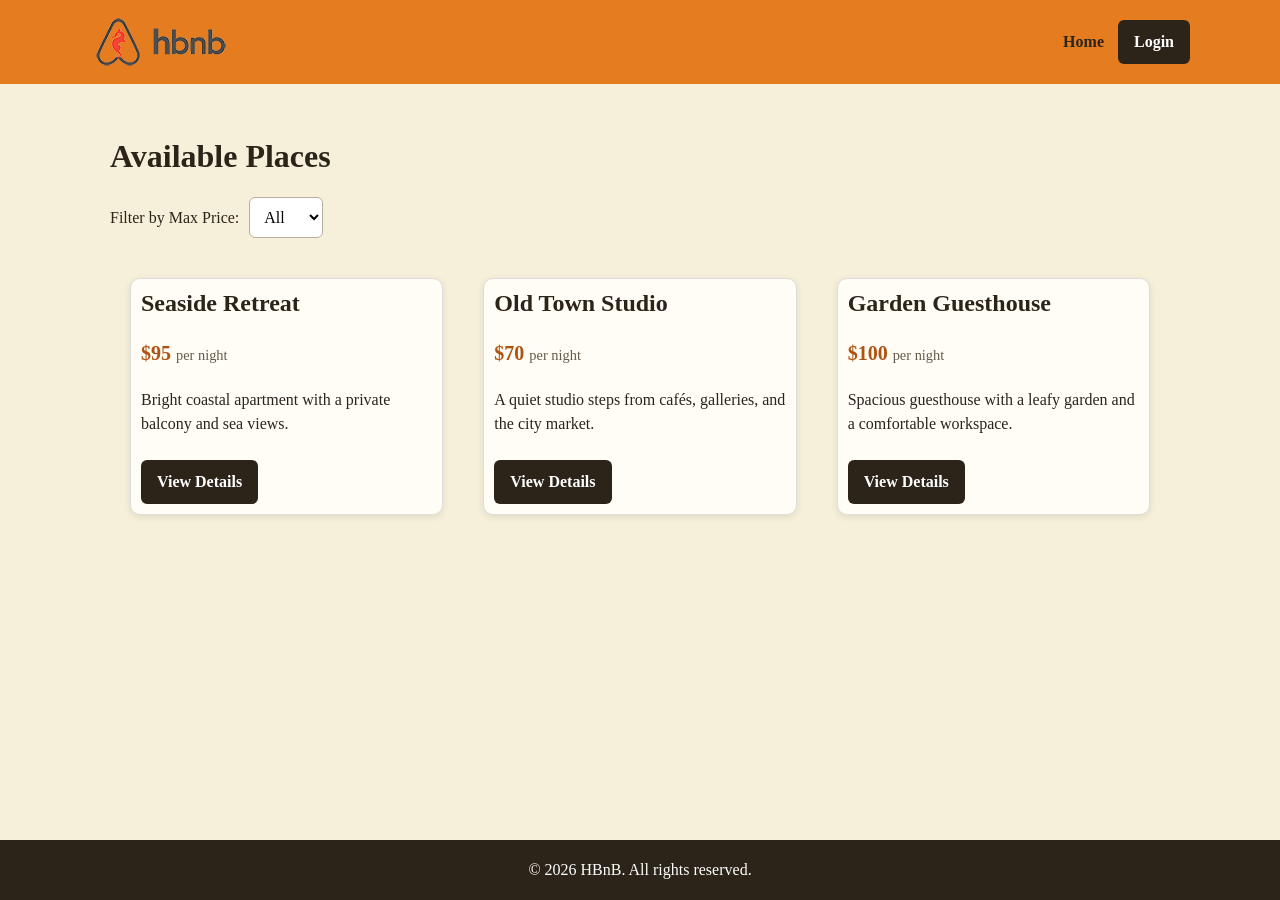
<file: part4/index.html>
<!DOCTYPE html>
<html lang="en">
<head>
    <meta charset="UTF-8">
    <meta name="viewport" content="width=device-width, initial-scale=1.0">
    <title>HBnB - List of Places</title>
    <link rel="stylesheet" href="styles.css">
    <link rel="icon" type="image/png" href="images/favicon/favicon-96x96.png" sizes="96x96">
    <link rel="icon" type="image/svg+xml" href="images/favicon/favicon.svg">
    <link rel="shortcut icon" href="images/favicon/favicon.ico">
    <link rel="apple-touch-icon" sizes="180x180" href="images/favicon/apple-touch-icon.png">
    <meta name="apple-mobile-web-app-title" content="MyWebSite">
</head>
<body>
    <header>
        <!-- logo class -->
        <a href="index.html"><img src="images/logo.png" alt="HBnB Logo" class="logo"></a>
        <nav>
            <a href="index.html">Home</a>
            <!-- login-button class -->
            <a href="login.html" class="login-button" id="login-link">Login</a>
        </nav>
    </header>
    <main>
        <h1>Available Places</h1>
        <!-- filter-bar class -->
        <div class="filter-bar">
            <label for="price-filter">Filter by Max Price:</label>
            <select id="price-filter">
                <option value="10">&dollar;10</option>
                <option value="50">&dollar;50</option>
                <option value="100">&dollar;100</option>
                <option value="All" selected>All</option>
            </select>
        </div>
        <!-- places-list class -->
        <section class="places-list" id="places-list" aria-label="Available places">
            <!-- place-card class -->
            <article class="place-card" data-price="95">
                <h2>Seaside Retreat</h2>
                <!-- price class -->
                <p class="price">$95 <span>per night</span></p>
                <p>Bright coastal apartment with a private balcony and sea views.</p>
                <!-- details-button classes -->
                <a class="details-button" href="place.html">View Details</a>
            </article>
            <!-- place-card class -->
            <article class="place-card" data-price="70">
                <h2>Old Town Studio</h2>
                <!-- price class -->
                <p class="price">$70 <span>per night</span></p>
                <p>A quiet studio steps from cafés, galleries, and the city market.</p>
                <a class="details-button" href="place.html">View Details</a>
            </article>
            <!-- place-card class -->
            <article class="place-card" data-price="100">
                <h2>Garden Guesthouse</h2>
                <!-- price class -->
                <p class="price">$100 <span>per night</span></p>
                <p>Spacious guesthouse with a leafy garden and a comfortable workspace.</p>
                <a class="details-button" href="place.html">View Details</a>
            </article>
        </section>
    </main>
    <footer>
        <p>&copy; 2026 HBnB. All rights reserved.</p>
    </footer>
    
    <script src="scripts.js"></script>
</body>
</html>
</file>
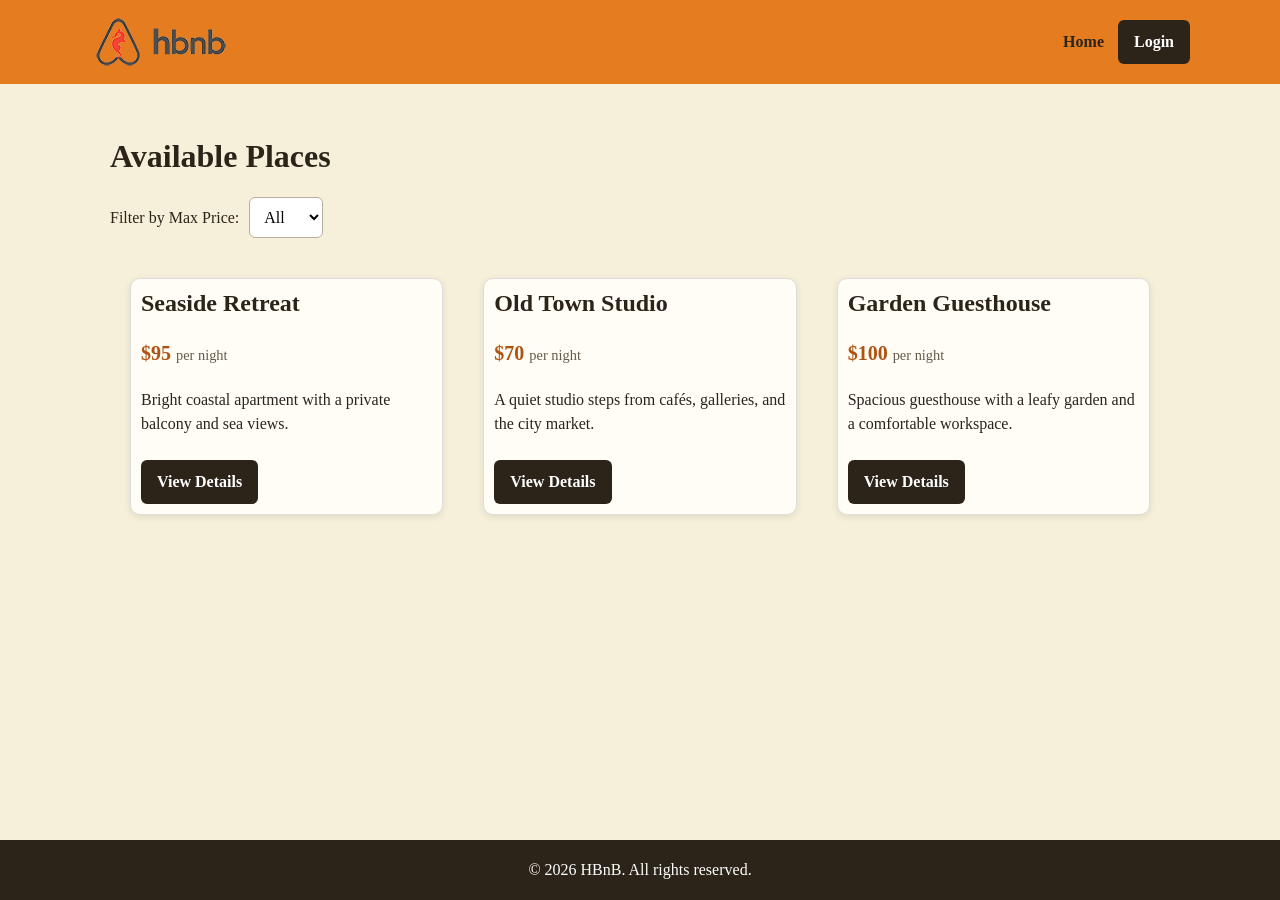
<file: part4/add_review.html>
<!DOCTYPE html>
<html lang="en">
<head>
    <meta charset="UTF-8">
    <meta name="viewport" content="width=device-width, initial-scale=1.0">
    <title>HBnB - Add Review</title>
    <link rel="stylesheet" href="styles.css">
    <link rel="icon" type="image/png" href="images/favicon/favicon-96x96.png" sizes="96x96">
    <link rel="icon" type="image/svg+xml" href="images/favicon/favicon.svg">
    <link rel="shortcut icon" href="images/favicon/favicon.ico">
    <link rel="apple-touch-icon" sizes="180x180" href="images/favicon/apple-touch-icon.png">
    <meta name="apple-mobile-web-app-title" content="MyWebSite">
</head>
<body>
    <header>
        <!-- logo class -->
        <a href="index.html"><img src="images/logo.png" alt="HBnB Logo" class="logo"></a>
        <nav>
            <a href="index.html">Home</a>
            <!-- login-button class -->
            <a href="login.html" class="login-button" id="login-link">Login</a>
        </nav>
    </header>
    <main>
        <h1 id="review-place-title">Add a Review</h1>
        <!-- add-review class -->
        <form id="review-form" class="add-review form" action="place.html" method="get">
            <label for="review-text">Your Review</label>
            <textarea id="review-text" name="text" required></textarea>

            <label for="review-rating">Rating</label>
            <select id="review-rating" name="rating">
                <option value="1">1 Star</option>
                <option value="2">2 Stars</option>
                <option value="3">3 Stars</option>
                <option value="4">4 Stars</option>
                <option value="5">5 Stars</option>
            </select>

            <button type="submit">Submit Review</button>
        </form>
    </main>
    <footer>
        <p>&copy; 2026 HBnB. All rights reserved.</p>
    </footer>
    
    <script src="scripts.js"></script>
</body>
</html>
</file>
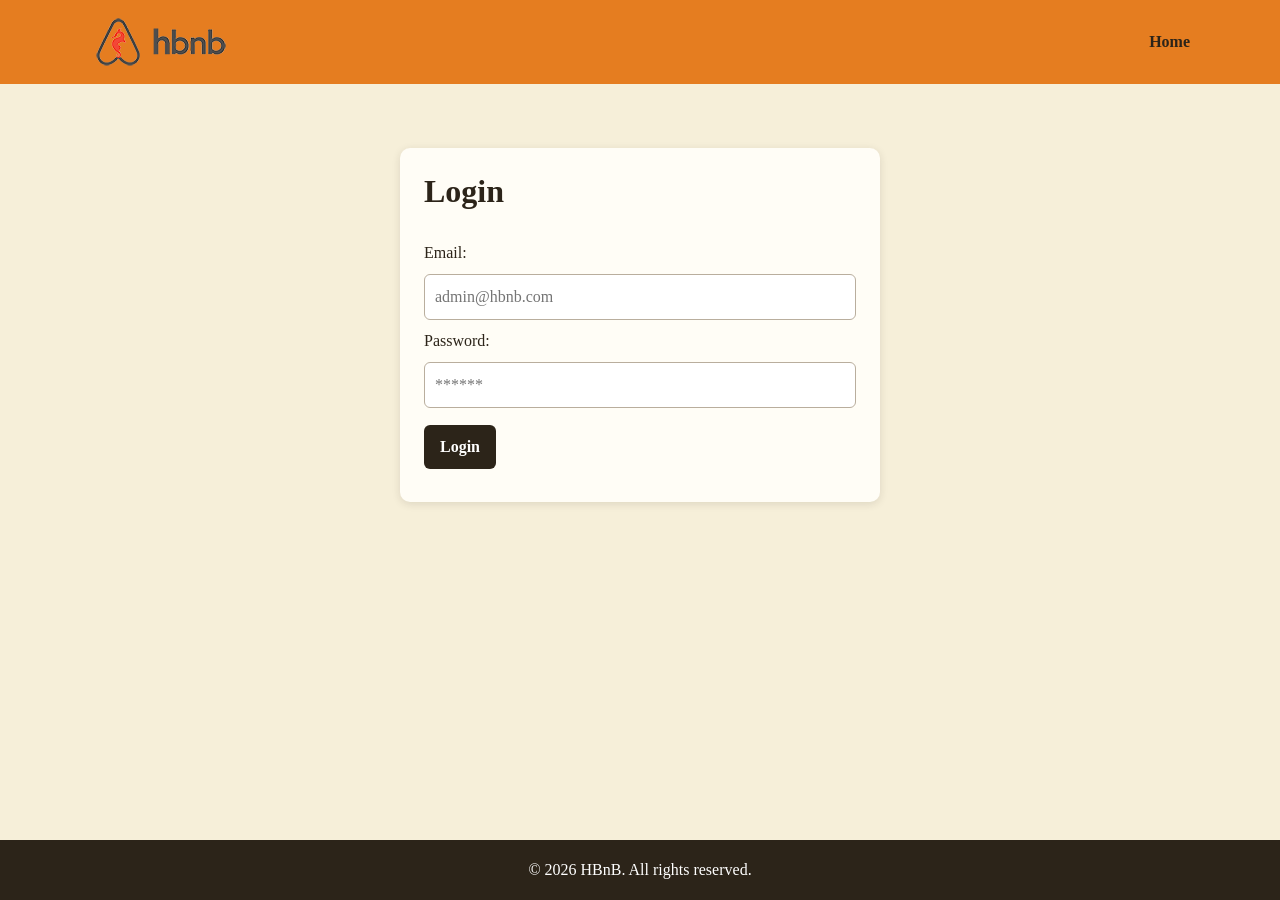
<file: part4/login.html>
<!DOCTYPE html>
<html lang="en">
<head>
    <meta charset="UTF-8">
    <meta name="viewport" content="width=device-width, initial-scale=1.0">
    <title>HBnB - Login</title>
    <link rel="stylesheet" href="styles.css">
    <link rel="icon" type="image/png" href="images/favicon/favicon-96x96.png" sizes="96x96">
    <link rel="icon" type="image/svg+xml" href="images/favicon/favicon.svg">
    <link rel="shortcut icon" href="images/favicon/favicon.ico">
    <link rel="apple-touch-icon" sizes="180x180" href="images/favicon/apple-touch-icon.png">
    <meta name="apple-mobile-web-app-title" content="MyWebSite">
</head>
<body>
    <header>
        <!-- logo class -->
        <a href="index.html"><img src="images/logo.png" alt="HBnB Logo" class="logo"></a>
        <nav>
            <a href="index.html">Home</a>
        </nav>
    </header>
    <main>
        <!-- form class -->
        <form id="login-form" class="form" action="index.html" method="get">
            <h1>Login</h1>
            <label for="email">Email:</label>
            <input type="email" id="email" required placeholder="admin@hbnb.com">
            
            <label for="password">Password:</label>
            <input type="password" id="password" required placeholder="******">
            
            <button type="submit" class="submit-btn">Login</button>
        </form>
    </main>
    <footer>
        <p>&copy; 2026 HBnB. All rights reserved.</p>
    </footer>
    
    <script src="scripts.js"></script>
</body>
</html>
</file>
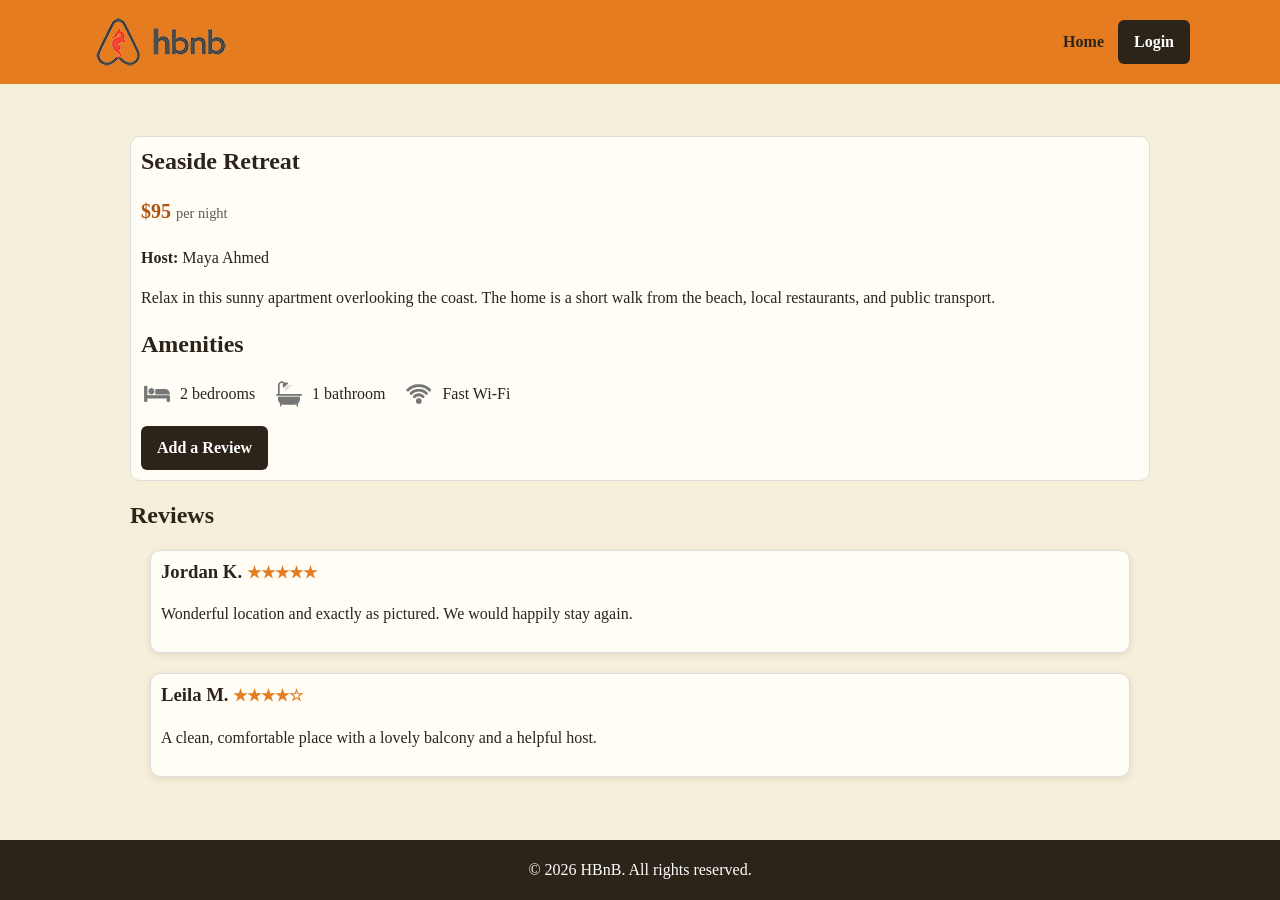
<file: part4/place.html>
<!DOCTYPE html>
<html lang="en">
<head>
    <meta charset="UTF-8">
    <meta name="viewport" content="width=device-width, initial-scale=1.0">
    <title>HBnB - Place Details</title>
    <link rel="stylesheet" href="styles.css">
    <link rel="icon" type="image/png" href="images/favicon/favicon-96x96.png" sizes="96x96">
    <link rel="icon" type="image/svg+xml" href="images/favicon/favicon.svg">
    <link rel="shortcut icon" href="images/favicon/favicon.ico">
    <link rel="apple-touch-icon" sizes="180x180" href="images/favicon/apple-touch-icon.png">
    <meta name="apple-mobile-web-app-title" content="MyWebSite">
</head>
<body>
    <header>
        <!-- logo class -->
        <a href="index.html"><img src="images/logo.png" alt="HBnB Logo" class="logo"></a>
        <nav>
            <a href="index.html">Home</a>
            <!-- login-button class -->
            <a href="login.html" class="login-button" id="login-link">Login</a>
        </nav>
    </header>
    <main>
        <!-- place-details class -->
        <section id="place-details" class="place-details">
            <!-- place-info class -->
            <div class="place-info">
                <h1>Seaside Retreat</h1>
                <!-- price class -->
                <p class="price">$95 <span>per night</span></p>
                <p><strong>Host:</strong> Maya Ahmed</p>
                <p>Relax in this sunny apartment overlooking the coast. The home is a short walk from the beach, local restaurants, and public transport.</p>
            </div>
            <!-- amenities class -->
            <section class="amenities" aria-labelledby="amenities-title">
                <h2 id="amenities-title">Amenities</h2>
                <ul>
                    <li><img src="images/icon_bed.png" alt="">2 bedrooms</li>
                    <li><img src="images/icon_bath.png" alt="">1 bathroom</li>
                    <li><img src="images/icon_wifi.png" alt="">Fast Wi-Fi</li>
                </ul>
            </section>
            <!-- details-button class -->
            <a id="add-review" class="details-button" href="add_review.html">Add a Review</a>
        </section>
        <!-- reviews-section class -->
        <section class="reviews-section" aria-labelledby="reviews-title">
            <h2 id="reviews-title">Reviews</h2>
            <!-- review-card classes -->
            <article class="review-card">
                <h3>Jordan K. <span aria-label="5 out of 5 stars">★★★★★</span></h3>
                <p>Wonderful location and exactly as pictured. We would happily stay again.</p>
            </article>
            <article class="review-card">
                <h3>Leila M. <span aria-label="4 out of 5 stars">★★★★☆</span></h3>
                <p>A clean, comfortable place with a lovely balcony and a helpful host.</p>
            </article>
        </section>
    </main>
    <footer>
        <p>&copy; 2026 HBnB. All rights reserved.</p>
    </footer>
    
    <script src="scripts.js"></script>
</body>
</html>
</file>
<file: part4/styles.css>
:root {
    --text: #2c2419;
    --background: #f6efd9;
    --surface: #fffdf6;
    --primary: #e57d20;
    --primary-dark: #af5310;
    --muted: #655b4c;
}

* { box-sizing: border-box; }

body {
    min-height: 100vh;
    margin: 0;
    display: flex;
    flex-direction: column;
    background: var(--background);
    color: var(--text);
    font-family: Tiro Gurmukhi, Noto Sans Tagalog;
    line-height: 1.5;
}

header {
    display: flex;
    align-items: center;
    justify-content: space-between;
    padding: 12px max(20px, calc((100% - 1100px) / 2));
    background: var(--primary);
}

.logo { display: block; width: 142px; height: 60px; object-fit: contain; }
nav { display: flex; align-items: center; gap: 14px; }
nav a { color: var(--text); font-weight: 700; text-decoration: none; }
nav a:hover, nav a:focus-visible { text-decoration: underline; }

.login-button, button, .details-button {
    display: inline-block;
    border: 0;
    border-radius: 6px;
    padding: 10px 16px;
    background: var(--text);
    color: #fff;
    cursor: pointer;
    font: inherit;
    font-weight: 700;
    text-decoration: none;
}

.login-button:hover, .login-button:focus-visible, button:hover, button:focus-visible,
.details-button:hover, .details-button:focus-visible { background: var(--primary-dark); text-decoration: none; }

main { width: min(1100px, 100%); margin: 0 auto; padding: 32px 20px; flex: 1; }
h1, h2, h3 { line-height: 1.2; }

.filter-bar { display: flex; align-items: center; gap: 10px; margin: 20px 0; }
select, input, textarea { width: 100%; border: 1px solid #b9ae9d; border-radius: 6px; padding: 10px; background: #fff; font: inherit; }
.filter-bar select { width: auto; }

.places-list { display: grid; grid-template-columns: repeat(auto-fit, minmax(240px, 1fr)); gap: 0; }
.place-card, .review-card { margin: 20px; padding: 10px; border: 1px solid #ddd; border-radius: 10px; background: var(--surface); box-shadow: 0 2px 7px rgb(44 36 25 / 10%); }
.place-card h2 { margin-top: 0; }
.place-card .details-button { margin-top: 8px; }
.price { color: var(--primary-dark); font-size: 1.25rem; font-weight: 700; }
.price span { color: var(--muted); font-size: .9rem; font-weight: 400; }

.place-details { margin: 20px; padding: 10px; border: 1px solid #ddd; border-radius: 10px; background: var(--surface); }
.place-info h1 { margin-top: 0; }
.amenities ul { display: flex; flex-wrap: wrap; gap: 18px; padding: 0; list-style: none; }
.amenities li { display: flex; align-items: center; gap: 7px; }
.amenities img { width: 32px; height: 32px; object-fit: contain; }
.reviews-section { margin: 20px; }
.reviews-section > h2 { margin-bottom: 0; }
.review-card h3 { margin-top: 0; }
.review-card h3 span { color: var(--primary); font-size: 1rem; }

.form { display: grid; gap: 9px; width: min(480px, 100%); margin: 32px auto; padding: 24px; border-radius: 10px; background: var(--surface); box-shadow: 0 2px 8px rgb(44 36 25 / 12%); }
.form h1 { margin-top: 0; }
.form textarea { min-height: 150px; resize: vertical; }
.form button { justify-self: start; margin-top: 8px; }
.form button:disabled { cursor: wait; opacity: .7; }
.form-error { margin: 0; color: #9b1c1c; font-weight: 700; }

footer { padding: 18px 20px; background: var(--text); color: #fff; text-align: center; }
footer p { margin: 0; }

@media (max-width: 560px) {
    header { align-items: flex-start; gap: 12px; flex-direction: column; }
    main { padding: 24px 0; }
    .place-card, .review-card, .place-details, .reviews-section { margin: 20px; }
}
</file>
